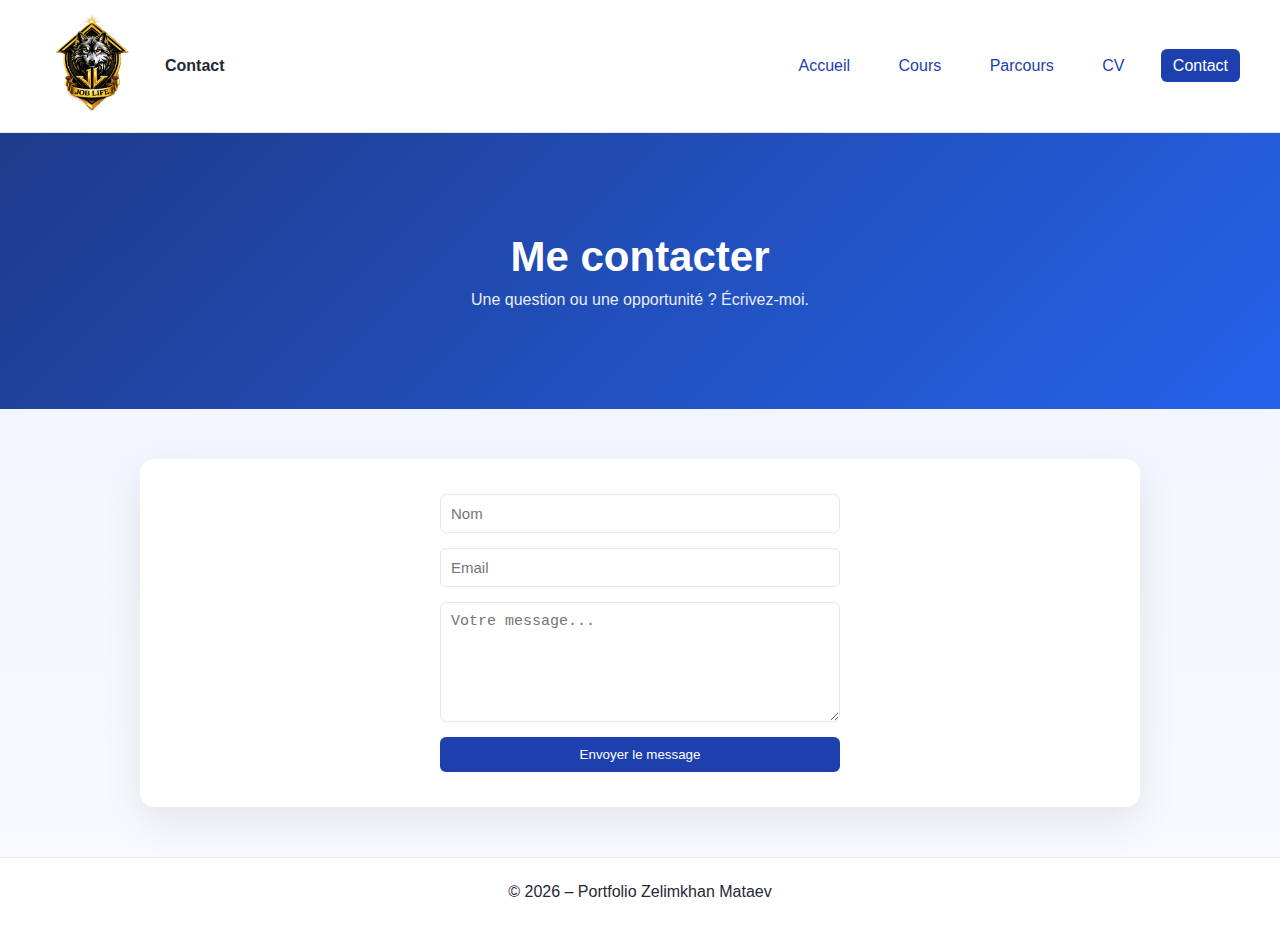
<file: contact.html>
<!DOCTYPE html>
<html lang="fr">
<head>
<meta charset="UTF-8">
<title>Contact</title>
<link rel="stylesheet" href="style.css">
<meta name="viewport" content="width=device-width, initial-scale=1.0">
</head>

<body>

<header class="header">
<div class="header-left">
<img src="cours/logo.png" width="110">
<span class="site-title">Contact</span>
</div>

<div class="menu-toggle" onclick="toggleMenu()">☰</div>

<nav class="header-nav" id="nav">
<a href="index.html">Accueil</a>
<a href="cour.html">Cours</a>
<a href="pc.html">Parcours</a>
<a href="cv.html">CV</a>
<a href="contact.html" class="active">Contact</a>
</nav>
</header>

<section class="hero">
<h1>Me contacter</h1>
<p>Une question ou une opportunité ? Écrivez-moi.</p>
</section>

<section class="container">
<form class="form"
      action="mailto:z.mataev@outlook.fr"
      method="post"
      enctype="text/plain">

<input type="text" name="Nom" placeholder="Nom" required>
<input type="email" name="Email" placeholder="Email" required>

<textarea name="Message" placeholder="Votre message..." required></textarea>

<button type="submit">Envoyer le message</button>

</form>

</section>

<footer class="footer">
<p>© 2026 – Portfolio Zelimkhan Mataev</p>
</footer>

<script>
function toggleMenu(){
document.getElementById("nav").classList.toggle("show");
}
</script>
<script>
function toggleMenu(){
  document.getElementById("nav").classList.toggle("show");
}

/* Animation scroll */
const reveals = document.querySelectorAll(".reveal");

function revealOnScroll() {
  reveals.forEach(el => {
    const windowHeight = window.innerHeight;
    const elementTop = el.getBoundingClientRect().top;

    if (elementTop < windowHeight - 80) {
      el.classList.add("visible");
    }
  });
}

window.addEventListener("scroll", revealOnScroll);
revealOnScroll();
</script>

</body>
</html>
</file>
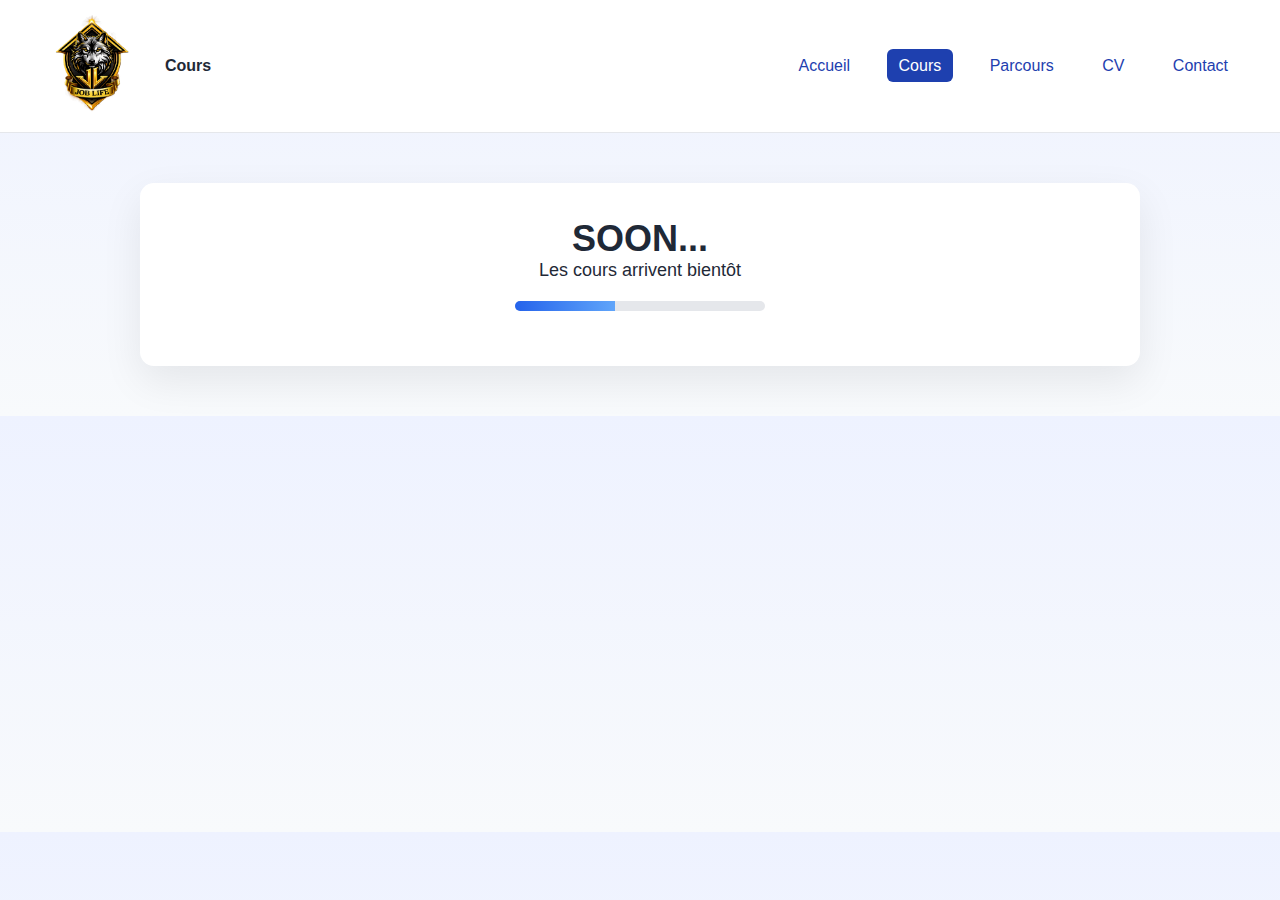
<file: cour.html>
<!DOCTYPE html>
<html lang="fr">
<head>
<meta charset="UTF-8">
<title>Cours</title>
<link rel="stylesheet" href="style.css">
<meta name="viewport" content="width=device-width, initial-scale=1.0">
</head>

<body>

<header class="header">
<div class="header-left">
<img src="cours/logo.png" width="110">
<span class="site-title">Cours</span>
</div>

<div class="menu-toggle" onclick="toggleMenu()">☰</div>

<nav class="header-nav" id="nav">
<a href="index.html">Accueil</a>
<a href="cour.html" class="active">Cours</a>
<a href="pc.html">Parcours</a>
<a href="cv.html">CV</a>
<a href="contact.html">Contact</a>
</nav>
</header>

<section class="container" style="text-align:center;">
<h1>SOON...</h1>

<p class="loading-text">
Les cours arrivent bientôt<span class="dots"></span>
</p>

<div class="progress">
  <div class="progress-bar"></div>
</div>

</section>


<script>
function toggleMenu(){
document.getElementById("nav").classList.toggle("show");
}
</script>
<script>
function toggleMenu(){
  document.getElementById("nav").classList.toggle("show");
}

/* Animation scroll */
const reveals = document.querySelectorAll(".reveal");

function revealOnScroll() {
  reveals.forEach(el => {
    const windowHeight = window.innerHeight;
    const elementTop = el.getBoundingClientRect().top;

    if (elementTop < windowHeight - 80) {
      el.classList.add("visible");
    }
  });
}

window.addEventListener("scroll", revealOnScroll);
revealOnScroll();
</script>
<script>
function toggleMenu(){
  document.getElementById("nav").classList.toggle("show");
}

function toggleDark(){
  document.body.classList.toggle("dark");
  localStorage.setItem(
    "darkMode",
    document.body.classList.contains("dark")
  );
}

if(localStorage.getItem("darkMode")==="true"){
  document.body.classList.add("dark");
}
</script>

</body>
</html>
</file>
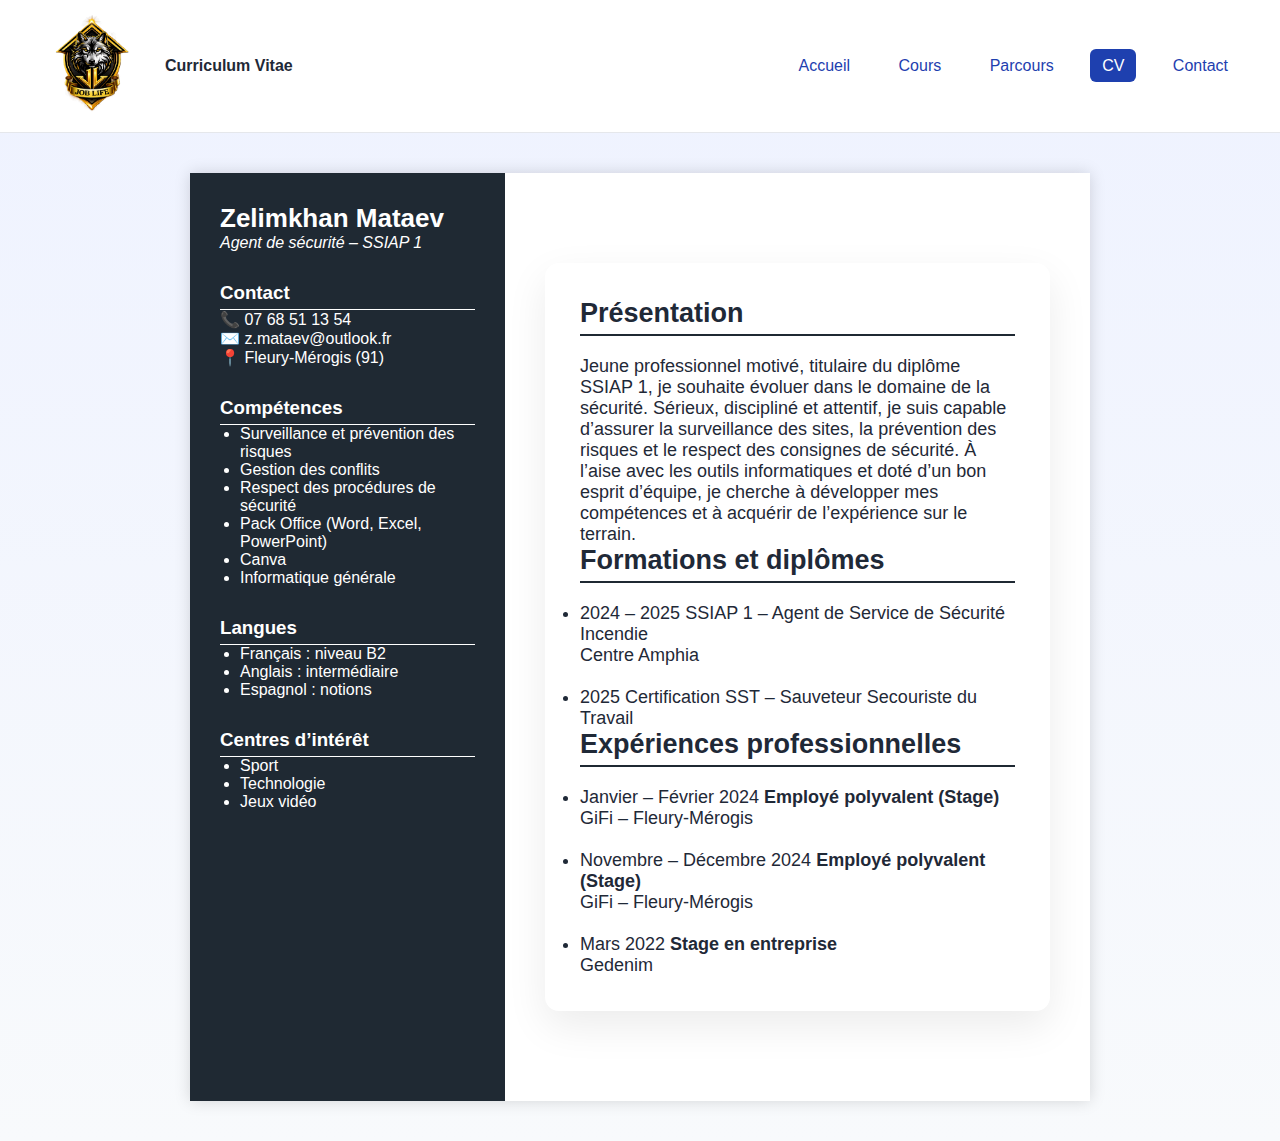
<file: cv.html>
<!DOCTYPE html>
<html lang="fr">

<head>
    <meta charset="UTF-8">
    <title>CV</title>
    <link rel="stylesheet" href="stylecv.css">
    <meta name="viewport" content="width=device-width, initial-scale=1.0">
</head>

<body>

    <header class="header">
  <div class="header-left">
    <img src="cours/logo.png" width="110">
    <span class="site-title">Curriculum Vitae</span>
  </div>

  <!-- Bouton menu mobile -->
  <div class="menu-toggle" onclick="toggleMenu()">☰</div>

  <nav class="header-nav" id="nav">
    <a href="index.html" >Accueil</a>
    <a href="cour.html">Cours</a>
    <a href="pc.html">Parcours</a>
    <a href="cv.html"class="active">CV</a>
    <a href="contact.html">Contact</a>
  </nav>
</header>

    <div class="cv">

        <!-- COLONNE GAUCHE -->
        <aside class="left">
            <h1>Zelimkhan Mataev</h1>
            <p class="job">Agent de sécurité – SSIAP 1</p>

            <div class="block">
                <h3>Contact</h3>
                <p>📞 07 68 51 13 54</p>
                <p>✉️ z.mataev@outlook.fr</p>
                <p>📍 Fleury-Mérogis (91)</p>
            </div>

            <div class="block">
                <h3>Compétences</h3>
                <ul>
                    <li>Surveillance et prévention des risques</li>
                    <li>Gestion des conflits</li>
                    <li>Respect des procédures de sécurité</li>
                    <li>Pack Office (Word, Excel, PowerPoint)</li>
                    <li>Canva</li>
                    <li>Informatique générale</li>
                </ul>
            </div>

            <div class="block">
                <h3>Langues</h3>
                <ul>
                    <li>Français : niveau B2</li>
                    <li>Anglais : intermédiaire</li>
                    <li>Espagnol : notions</li>
                </ul>
            </div>

            <div class="block">
                <h3>Centres d’intérêt</h3>
                <ul>
                    <li>Sport</li>
                    <li>Technologie</li>
                    <li>Jeux vidéo</li>
                </ul>
            </div>
        </aside>

        <!-- COLONNE DROITE -->
        <main class="right">
            <section>
                <div class="container">

                    <article>
                        <h2>Présentation</h2>
                        <p>
                            Jeune professionnel motivé, titulaire du diplôme SSIAP 1, je souhaite évoluer dans le
                            domaine
                            de la sécurité. Sérieux, discipliné et attentif, je suis capable d’assurer la surveillance
                            des
                            sites, la prévention des risques et le respect des consignes de sécurité.
                            À l’aise avec les outils informatiques et doté d’un bon esprit d’équipe, je cherche à
                            développer mes compétences et à acquérir de l’expérience sur le terrain.
                        </p>
                    </article>

                    <article>
                        <h2>Formations et diplômes</h2>
                        <ul>
                            <li class="exp">
                                <span class="periode">2024 – 2025</span>
                                <span class="desc">
                                    SSIAP 1 – Agent de Service de Sécurité Incendie<br>
                                    Centre Amphia
                                </span>
                            </li>
                            <br>
                            <li class="exp">
                                <span class="periode">2025</span>
                                <span class="desc">
                                    Certification SST – Sauveteur Secouriste du Travail
                                </span>
                            </li>
                        </ul>
                    </article>

                    <article>
                        <h2>Expériences professionnelles</h2>
                        <ul class="top10">
                            <li class="exp">
                                <span class="periode">Janvier – Février 2024</span>
                                <span class="desc">
                                    <strong>Employé polyvalent (Stage)</strong><br>
                                    GiFi – Fleury-Mérogis
                                </span>
                            </li>
                            <br>
                            <li class="exp">
                                <span class="periode">Novembre – Décembre 2024</span>
                                <span class="desc">
                                    <strong>Employé polyvalent (Stage)</strong><br>
                                    GiFi – Fleury-Mérogis
                                </span>
                            </li>
                            <br>
                            <li class="exp">
                                <span class="periode">Mars 2022</span>
                                <span class="desc">
                                    <strong>Stage en entreprise</strong><br>
                                    Gedenim
                                </span>
                            </li>
                        </ul>
                    </article>

                </div>
            </section>
        </main>

    </div>
<script>
function toggleMenu() {
  document.getElementById("nav").classList.toggle("show");
}
</script>
<script>
function toggleMenu(){
  document.getElementById("nav").classList.toggle("show");
}

/* Animation scroll */
const reveals = document.querySelectorAll(".reveal");

function revealOnScroll() {
  reveals.forEach(el => {
    const windowHeight = window.innerHeight;
    const elementTop = el.getBoundingClientRect().top;

    if (elementTop < windowHeight - 80) {
      el.classList.add("visible");
    }
  });
}

window.addEventListener("scroll", revealOnScroll);
revealOnScroll();
</script>

</body>


</html>
</file>
<file: style.css>
/* ===== VARIABLES COULEURS ===== */
:root {
  --bg: #f5f7fa;
  --text: #1f2937;
  --card: #ffffff;
  --header: #ffffff;
  --border: #e5e7eb;
  --primary: #1e40af;
}

.dark {
  --bg: #0f172a;
  --text: #e5e7eb;
  --card: #1e293b;
  --header: #020617;
  --border: #334155;
  --primary: #3b82f6;
}

body {
  background: var(--bg);
  color: var(--text);
}

/* ===== BASE ===== */
*{
  margin:0;
  padding:0;
  box-sizing:border-box;
}

body{
  font-family: Arial, sans-serif;
  background: linear-gradient(180deg,#eef2ff,#f8fafc);
  color:#1f2937;
}

img{
  max-width:100%;
}

/* ===== HEADER ===== */
.header{
  display:flex;
  justify-content:space-between;
  align-items:center;
  padding:15px 40px;
  background: var(--card);
  border-bottom:1px solid #e5e7eb;
  position:sticky;
  top:0;
  z-index:100;
}

.header-left{
  display:flex;
  align-items:center;
  gap:15px;
}

.site-title{
  font-weight:bold;
}

.header-nav a {
  margin-left: 20px;
  text-decoration: none;
  color: #1e40af;
  font-weight: 500;
  padding: 8px 12px;
  border-radius: 6px;
  transition: .3s;
}

.header-nav a:hover {
  background: var(--card);
}

.header-nav a.active {
  background: #1e40af;
  color: white;
}

/* ===== HERO ===== */
.hero{
  text-align:center;
  padding:100px 20px;
  background:linear-gradient(135deg,#1e3a8a,#2563eb);
  color:white;
}

.hero h1{
  font-size:42px;
  margin-bottom:10px;
}

.hero p{
  opacity:0.9;
}

/* ===== SECTIONS ===== */
.container{
  max-width:1000px;
  margin:50px auto;
  padding:35px;
  background:white;
  border-radius:14px;
  box-shadow:0 15px 40px rgba(0,0,0,0.08);
}

.container h2{
  margin-bottom:20px;
}

/* ===== GRID & CARDS ===== */
.grid{
  display:grid;
  grid-template-columns:repeat(auto-fit,minmax(220px,1fr));
  gap:20px;
}

.card{
  padding:22px;
  border-radius:12px;
  background:linear-gradient(180deg,#ffffff,#f8fafc);
  border:1px solid #e5e7eb;
  transition:.3s;
}

.card:hover{
  transform:translateY(-6px);
  box-shadow:0 12px 30px rgba(0,0,0,0.1);
}

/* ===== BUTTON ===== */
.btn-cv{
  display:inline-block;
  margin-top:12px;
  padding:12px 22px;
  background:#1e40af;
  color:white;
  text-decoration:none;
  border-radius:8px;
  transition:.3s;
}

.btn-cv:hover{
  background:#1d4ed8;
}

/* ===== FOOTER ===== */
.footer{
  text-align:center;
  padding:25px;
  background:white;
  border-top:1px solid #e5e7eb;
}

/* ===== MENU MOBILE ===== */
.menu-toggle{
  display:none;
  font-size:28px;
  cursor:pointer;
}

.form {
  max-width: 500px;
  margin: auto;
  display: flex;
  flex-direction: column;
}

.form input,
.form textarea {
  padding: 12px;
  margin-bottom: 15px;
  border: 1px solid #e5e7eb;
  border-radius: 8px;
  font-size: 15px;
}

.form textarea {
  min-height: 130px;
}

.form button {
  padding: 12px;
  background: #1e40af;
  color: white;
  border: none;
  border-radius: 8px;
  cursor: pointer;
  transition: .3s;
}

.form button:hover {
  background: #1d4ed8;
}

/* HERO accueil */
.hero-home {
  padding: 80px 20px;
}

.hero-content {
  max-width: 1100px;
  margin: auto;
  display: flex;
  align-items: center;
  justify-content: space-between;
  gap: 40px;
}

.hero-text {
  max-width: 500px;
}

.hero-text h1 {
  font-size: 42px;
  margin-bottom: 10px;
}

.hero-photo img {
  width: 260px;
  border-radius: 50%;
  border: 5px solid white;
  box-shadow: 0 15px 40px rgba(0,0,0,0.2);
}

/* Mobile */
@media screen and (max-width: 768px) {

  .hero-content {
    flex-direction: column;
    text-align: center;
  }

  .hero-photo img {
    width: 200px;
    margin-top: 20px;
  }
}


@media screen and (max-width:768px){

  .menu-toggle{
    display:block;
  }

  .header{
    flex-wrap:wrap;
  }

  .header-nav{
    width:100%;
    display:none;
    flex-direction:column;
    text-align:center;
    margin-top:10px;
  }

  .header-nav.show{
    display:flex;
  }

  .header-nav a{
    margin:10px 0;
  }

  .hero h1{
    font-size:28px;
  }
}

/* Barre de progression */
.progress {
  width: 250px;
  height: 10px;
  background: #e5e7eb;
  border-radius: 10px;
  margin: 20px auto;
  overflow: hidden;
}

.progress-bar {
  height: 100%;
  width: 40%;
  background: linear-gradient(90deg,#2563eb,#60a5fa);
  animation: loading 2s infinite ease-in-out;
}

/* Animation */
@keyframes loading {
  0% {
    margin-left: -40%;
  }
  50% {
    margin-left: 100%;
  }
  100% {
    margin-left: -40%;
  }
}

/* Animation apparition */
.reveal {
  opacity: 0;
  transform: translateY(40px);
  transition: 0.6s ease;
}

.reveal.visible {
  opacity: 1;
  transform: translateY(0);
}

/* Photo accueil effet hover */
.hero-photo img {
  width: 260px;
  border-radius: 50%;
  border: 5px solid white;
  box-shadow: 0 15px 40px rgba(0,0,0,0.2);
  transition: 0.4s;
}

.hero-photo img:hover {
  transform: scale(1.08) rotate(2deg);
  box-shadow: 0 25px 60px rgba(0,0,0,0.3);
}

.card {
  background: var(--card);
  border: 1px solid #e5e7eb;
  padding: 20px;
  margin-bottom: 20px;
}

.grid {
  display: grid;
  grid-template-columns: repeat(auto-fit, minmax(200px, 1fr));
  gap: 20px;
}

.card {
  background: linear-gradient(180deg,#ffffff,#f8fafc);
  border: 1px solid #e5e7eb;
  padding: 22px;
  margin-bottom: 20px;
  border-radius: 12px;
  transition: 0.35s;
  position: relative;
  overflow: hidden;
  cursor: pointer;
}

/* Effet lumière qui glisse */
.card::before {
  content: "";
  position: absolute;
  top: 0;
  left: -120%;
  width: 60%;
  height: 100%;
  background: rgba(255,255,255,0.5);
  transform: skewX(-25deg);
  transition: 0.6s;
}

.card:hover::before {
  left: 140%;
}

.card:hover {
  transform: translateY(-8px) scale(1.02);
  box-shadow: 0 15px 35px rgba(0,0,0,0.12);
}

.form {
  max-width: 400px;
  margin: auto;
  display: flex;
  flex-direction: column;
}

.form input,
.form textarea {
  padding: 10px;
  margin-bottom: 15px;
  border: 1px solid #e5e7eb;
}

.form button {
  padding: 10px;
  background: #1e40af;
  color: white;
  border: none;
  cursor: pointer;
}

.form input,
.form textarea {
  border-radius: 6px;
}

.form textarea {
  min-height: 120px;
}

.form button {
  border-radius: 6px;
}

.form button:hover {
  opacity: 0.85;
}

/* Centre le contenu */
.soon-container {
    height: calc(100vh - 120px);
    display: flex;
    justify-content: center;
    align-items: center;
}

/* Bloc central */
.soon-content {
    text-align: center;
}


.container {
  font-size: 18px;
}
.cv {
    width: 900px;
    margin: 40px auto;
    display: flex;
    background-color: white;
    box-shadow: 0 0 15px rgba(0, 0, 0, 0.15);
}

/* COLONNE GAUCHE */
.left {
    width: 35%;
    background-color: #1f2933;
    color: white;
    padding: 30px;
}

.left h1 {
    margin-top: 0;
    font-size: 26px;
}

.job {
    font-style: italic;
    margin-bottom: 30px;
}

.block {
    margin-bottom: 30px;
}

.block h3 {
    border-bottom: 1px solid white;
    padding-bottom: 5px;
}

.block ul {
    padding-left: 20px;
}

/* COLONNE DROITE */
.right {
    width: 65%;
    padding: 40px;
}

.right section {
    margin-bottom: 40px;
}

.right h2 {
    border-bottom: 2px solid #1f2933;
    padding-bottom: 5px;
}

@media screen and (max-width: 900px) {
    .cv {
        flex-direction: column;
        width: 95%;
    }

    .left, .right {
        width: 100%;
    }
}

.card {
  background: var(--card);
  border: 1px solid #e5e7eb;
  padding: 20px;
  margin-bottom: 20px;
}

.grid {
  display: grid;
  grid-template-columns: repeat(auto-fit, minmax(200px, 1fr));
  gap: 20px;
}

.card {
  background: linear-gradient(180deg,#ffffff,#f8fafc);
  border: 1px solid #e5e7eb;
  padding: 22px;
  margin-bottom: 20px;
  border-radius: 12px;
  transition: 0.35s;
  position: relative;
  overflow: hidden;
  cursor: pointer;
}

/* Effet lumière qui glisse */
.card::before {
  content: "";
  position: absolute;
  top: 0;
  left: -120%;
  width: 60%;
  height: 100%;
  background: rgba(255,255,255,0.5);
  transform: skewX(-25deg);
  transition: 0.6s;
}

.card:hover::before {
  left: 140%;
}

.card:hover {
  transform: translateY(-8px) scale(1.02);
  box-shadow: 0 15px 35px rgba(0,0,0,0.12);
}
</file>
<file: stylecv.css>
@import url("style.css");

/*.container {
  font-size: 18px;
}
.cv {
    width: 900px;
    margin: 40px auto;
    display: flex;
    background-color: white;
    box-shadow: 0 0 15px rgba(0, 0, 0, 0.15);
}

/* COLONNE GAUCHE 
.left {
    width: 35%;
    background-color: #1f2933;
    color: white;
    padding: 30px;
}

.left h1 {
    margin-top: 0;
    font-size: 26px;
}

.job {
    font-style: italic;
    margin-bottom: 30px;
}

.block {
    margin-bottom: 30px;
}

.block h3 {
    border-bottom: 1px solid white;
    padding-bottom: 5px;
}

.block ul {
    padding-left: 20px;
}

/* COLONNE DROITE
.right {
    width: 65%;
    padding: 40px;
}

.right section {
    margin-bottom: 40px;
}

.right h2 {
    border-bottom: 2px solid #1f2933;
    padding-bottom: 5px;
}

@media screen and (max-width: 900px) {
    .cv {
        flex-direction: column;
        width: 95%;
    }

    .left, .right {
        width: 100%;
    }
}
 */
</file>
